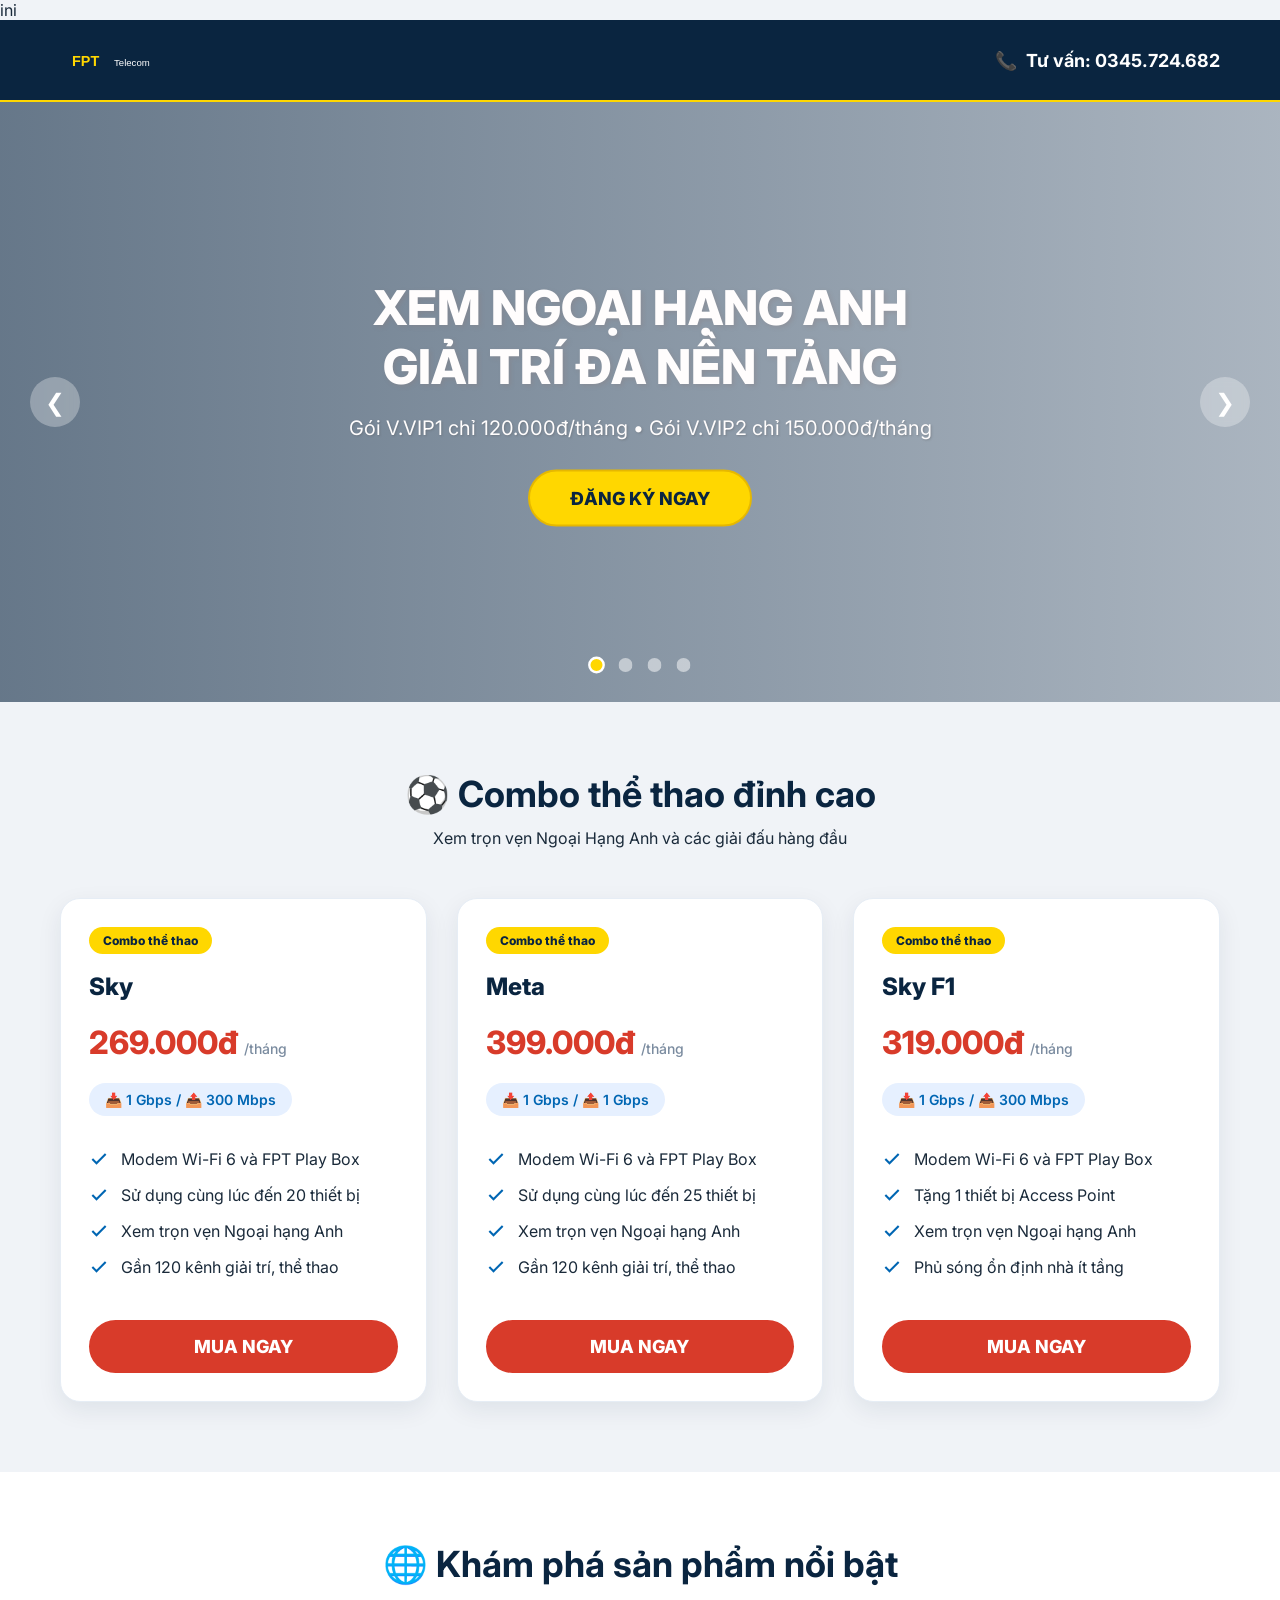
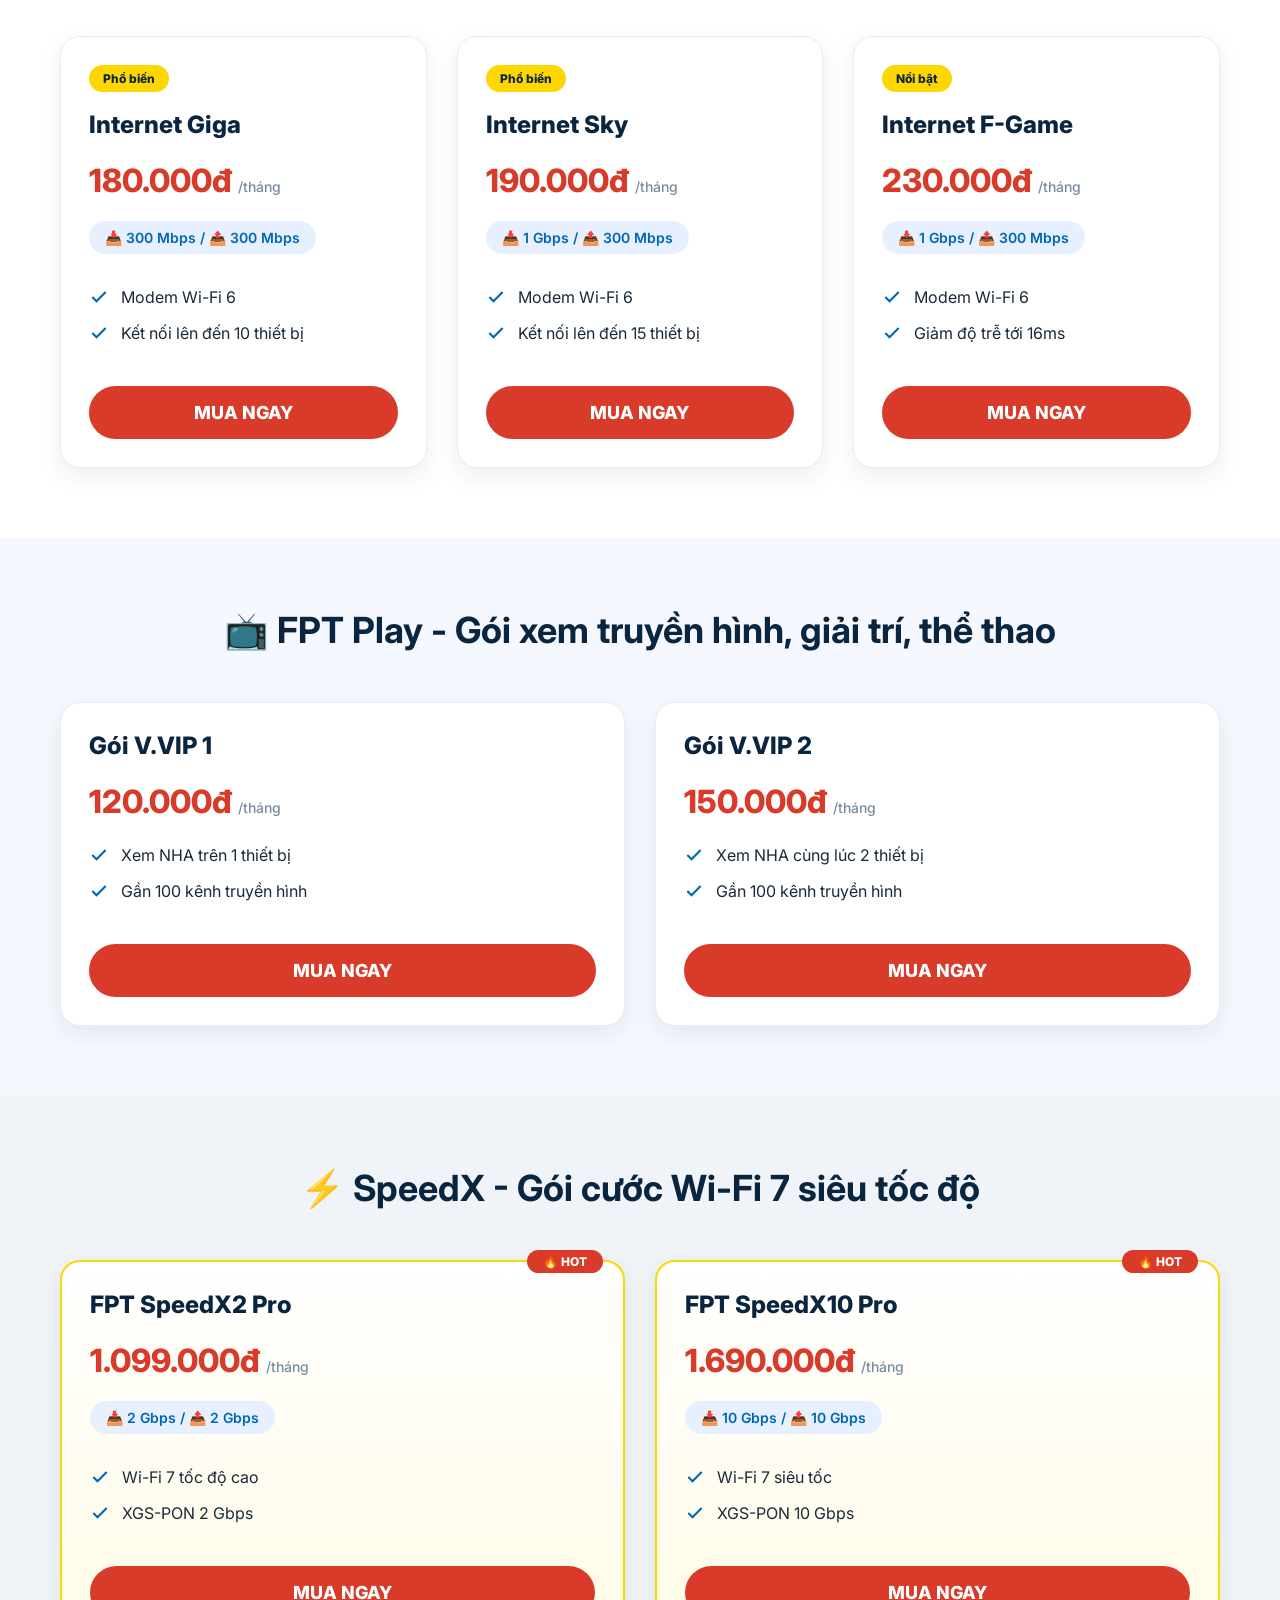
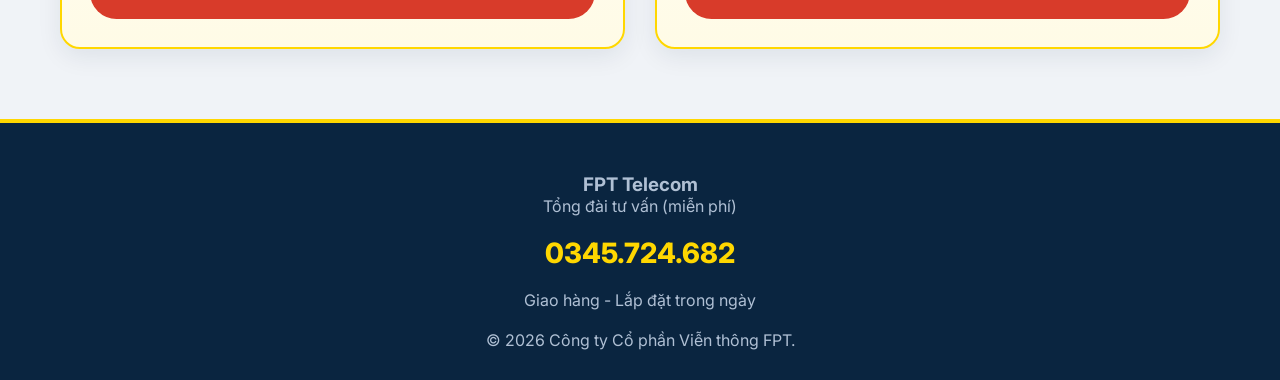
<file: ccc/index.html>
ini<!DOCTYPE html>
<html lang="vi">
<head>
    <meta charset="UTF-8">
    <meta name="viewport" content="width=device-width, initial-scale=1.0">
    <title>FPT Telecom - Internet - Truyền Hình - Ngoại Hạng Anh</title>
    <link href="https://fonts.googleapis.com/css2?family=Inter:wght@400;500;600;700;800&display=swap" rel="stylesheet">
    <style>
        * {
            margin: 0;
            padding: 0;
            box-sizing: border-box;
            font-family: 'Inter', sans-serif;
        }
        body {
            background: #f0f3f7;
            color: #1a2a3a;
        }
        .container {
            max-width: 1200px;
            margin: 0 auto;
            padding: 0 20px;
        }

        /* HEADER */
        .header {
            position: relative;
            background: #0a2540;
            padding: 15px 0;
            border-bottom: 2px solid #ffd700;
        }
        .header .container {
            display: flex;
            justify-content: space-between;
            align-items: center;
        }
        .logo {
            height: 50px;
            width: auto;
        }
        .logo img {
            height: 100%;
            width: auto;
        }
        .hotline-header {
            color: white;
            font-weight: 700;
            font-size: 18px;
        }
        .hotline-header span {
            color: #ffd700;
            margin-right: 5px;
        }

        /* SLIDER HERO - ĐÃ SỬA CĂN GIỮA */
        .hero {
            position: relative;
            width: 100%;
            height: 600px;
            overflow: hidden;
        }
        .slider-container {
            width: 100%;
            height: 100%;
            position: relative;
        }
        .slide {
            position: absolute;
            width: 100%;
            height: 100%;
            opacity: 0;
            transition: opacity 0.8s ease-in-out;
            background-size: cover;
            background-position: center;
            background-repeat: no-repeat;
        }
        .slide.active {
            opacity: 1;
        }
        .slide-overlay {
            position: absolute;
            top: 0;
            left: 0;
            width: 100%;
            height: 100%;
            background: linear-gradient(90deg, rgba(10,37,64,0.6) 0%, rgba(10,37,64,0.3) 100%);
        }
        .slide-content {
            position: absolute;
            top: 50%;
            left: 50%;
            transform: translate(-50%, -50%);
            width: 100%;
            max-width: 800px;
            color: rgb(255, 253, 253);
            z-index: 10;
            text-align: center;
            padding: 0 20px;
        }
        .slide-content h2 {
            font-size: 48px;
            font-weight: 800;
            margin-bottom: 20px;
            text-shadow: 2px 2px 4px rgba(139, 122, 122, 0.3);
        }
        .slide-content p {
            font-size: 20px;
            margin-bottom: 30px;
            text-shadow: 1px 1px 2px rgba(80, 75, 75, 0.3);
        }
        .slide-btn {
            background: #ffd700;
            color: #0a2540;
            border: none;
            border-radius: 50px;
            padding: 16px 40px;
            font-weight: 800;
            font-size: 18px;
            cursor: pointer;
            transition: 0.2s;
            border: 2px solid #e6b800;
            display: inline-block;
            margin: 0 auto;
        }
        .slide-btn:hover {
            background: #f0c800;
            transform: scale(1.05);
        }

        /* SLIDER CONTROLS - ĐÃ CĂN GIỮA */
        .slider-controls {
            position: absolute;
            bottom: 30px;
            left: 50%;
            transform: translateX(-50%);
            display: flex;
            gap: 15px;
            z-index: 20;
        }
        .slider-dot {
            width: 14px;
            height: 14px;
            border-radius: 50%;
            background: rgba(255,255,255,0.5);
            cursor: pointer;
            transition: 0.2s;
            border: 2px solid transparent;
        }
        .slider-dot.active {
            background: #ffd700;
            transform: scale(1.2);
            border-color: white;
        }
        .slider-arrow {
            position: absolute;
            top: 50%;
            transform: translateY(-50%);
            width: 50px;
            height: 50px;
            background: rgba(255,255,255,0.3);
            border-radius: 50%;
            display: flex;
            align-items: center;
            justify-content: center;
            font-size: 24px;
            color: white;
            cursor: pointer;
            z-index: 20;
            transition: 0.2s;
            backdrop-filter: blur(4px);
        }
        .slider-arrow:hover {
            background: rgba(255,215,0,0.8);
            color: #0a2540;
        }
        .slider-arrow.prev {
            left: 30px;
        }
        .slider-arrow.next {
            right: 30px;
        }

        /* CÁC PHẦN KHÁC GIỮ NGUYÊN */
        .section {
            padding: 70px 0;
        }
        .section-title {
            text-align: center;
            margin-bottom: 50px;
        }
        .section-title h2 {
            font-size: 36px;
            font-weight: 700;
            color: #0a2540;
            margin-bottom: 12px;
        }
        .card-grid {
            display: grid;
            grid-template-columns: repeat(auto-fit, minmax(320px, 1fr));
            gap: 30px;
        }
        .product-card {
            background: white;
            border-radius: 20px;
            padding: 28px;
            box-shadow: 0 8px 24px rgba(0, 35, 70, 0.08);
            border: 1px solid #e6edf5;
            transition: all 0.2s;
            display: flex;
            flex-direction: column;
        }
        .card-badge {
            display: inline-block;
            background: #ffd700;
            color: #0a2540;
            font-weight: 800;
            font-size: 12px;
            padding: 6px 14px;
            border-radius: 30px;
            width: fit-content;
            margin-bottom: 18px;
        }
        .card-title {
            font-size: 24px;
            font-weight: 800;
            margin-bottom: 10px;
            color: #0a2540;
        }
        .price {
            font-size: 32px;
            font-weight: 800;
            color: #d83b2a;
            margin: 12px 0 6px;
        }
        .price small {
            font-size: 14px;
            font-weight: 500;
            color: #7a8b9f;
        }
        .speed-tag {
            background: #e6f0ff;
            color: #0066b3;
            font-weight: 600;
            font-size: 14px;
            padding: 8px 16px;
            border-radius: 30px;
            width: fit-content;
            margin: 15px 0;
        }
        .features-list {
            list-style: none;
            margin: 10px 0 20px;
            flex-grow: 1;
        }
        .features-list li {
            padding: 8px 0 8px 32px;
            background: url('data:image/svg+xml;utf8,<svg xmlns="http://www.w3.org/2000/svg" width="20" height="20" viewBox="0 0 24 24" fill="none" stroke="%230066b3" stroke-width="2.5"><polyline points="20 6 9 17 4 12"></polyline></svg>') left center no-repeat;
            background-size: 20px;
        }
        .btn-buy {
            background: #d83b2a;
            color: white;
            border: none;
            border-radius: 50px;
            padding: 16px 20px;
            font-weight: 800;
            font-size: 18px;
            width: 100%;
            cursor: pointer;
            margin-top: 15px;
            transition: 0.2s;
        }
        .btn-buy:hover {
            background: #b12e1f;
        }
        .card-highlight {
            border: 2px solid #ffd700;
            background: linear-gradient(white, #fffbe6);
            position: relative;
        }
        .card-highlight::before {
            content: "🔥 HOT";
            position: absolute;
            top: -12px;
            right: 20px;
            background: #d83b2a;
            color: white;
            font-weight: 800;
            font-size: 12px;
            padding: 4px 16px;
            border-radius: 30px;
        }
        .footer {
            background: #0a2540;
            color: #b0c0d4;
            padding: 50px 0 30px;
            text-align: center;
            border-top: 4px solid #ffd700;
        }
        .footer .hotline-footer {
            font-size: 28px;
            font-weight: 800;
            color: #ffd700;
            margin: 20px 0;
        }

        /* MODAL POPUP */
        .modal-overlay {
            display: none;
            position: fixed;
            top: 0;
            left: 0;
            width: 100%;
            height: 100%;
            background: rgba(0,0,0,0.7);
            z-index: 1000;
            justify-content: center;
            align-items: center;
        }
        .modal-container {
            background: white;
            border-radius: 24px;
            padding: 40px;
            width: 90%;
            max-width: 450px;
            position: relative;
        }
        .modal-close {
            position: absolute;
            top: 15px;
            right: 20px;
            font-size: 28px;
            cursor: pointer;
        }
        .modal-title {
            font-size: 24px;
            font-weight: 800;
            color: #0a2540;
            margin-bottom: 25px;
            text-align: center;
        }
        .modal-product {
            background: #f5f8fe;
            padding: 12px;
            border-radius: 12px;
            margin-bottom: 20px;
            text-align: center;
            font-weight: 600;
        }
        .form-group {
            margin-bottom: 20px;
        }
        .form-group input, .form-group select, .form-group textarea {
            width: 100%;
            padding: 15px 18px;
            border: 2px solid #e0e7f0;
            border-radius: 50px;
            font-size: 15px;
            outline: none;
        }
        .form-group textarea {
            border-radius: 20px;
        }
        .btn-submit {
            background: #d83b2a;
            color: white;
            border: none;
            border-radius: 50px;
            padding: 18px;
            font-weight: 700;
            font-size: 18px;
            width: 100%;
            cursor: pointer;
        }
        .success-message {
            display: none;
            text-align: center;
            color: #28a745;
            font-weight: 600;
            margin-top: 15px;
        }
    </style>
</head>
<body>

    <!-- HEADER VỚI LOGO FPT -->
    <div class="header">
        <div class="container">
            <div class="logo">
                <img src="https://fpt.vn/frontend_layout_2025_vibecode/assets/images/logo-tet-2026-org.gif" alt="FPT Telecom" onerror="this.src='data:image/svg+xml;utf8,<svg xmlns=\'http://www.w3.org/2000/svg\' width=\'120\' height=\'50\' viewBox=\'0 0 200 60\'><rect width=\'200\' height=\'60\' fill=\'%230a2540\'/><text x=\'20\' y=\'40\' font-family=\'Arial\' font-size=\'24\' fill=\'%23ffd700\' font-weight=\'bold\'>FPT</text><text x=\'90\' y=\'40\' font-family=\'Arial\' font-size=\'16\' fill=\'white\'>Telecom</text></svg>'">
            </div>
            <div class="hotline-header">
                <span>📞</span> Tư vấn: 0345.724.682
            </div>
        </div>
    </div>

    <!-- SLIDER HERO - ĐÃ CĂN GIỮA HOÀN TOÀN -->
    <section class="hero">
        <div class="slider-container" id="slider">
            <!-- Slide 1 -->
            <div class="slide active" style="background-image: url('https://hi-static.fpt.vn/sys/shop/prod/2026-02-03/69819e59a50d7_Banner%20hero%20homepage%20web%201920x717%20%283%29.jpg')">
                <div class="slide-overlay"></div>
                <div class="slide-content">
                    <h2>XEM NGOẠI HẠNG ANH<br>GIẢI TRÍ ĐA NỀN TẢNG</h2>
                    <p>Gói V.VIP1 chỉ 120.000đ/tháng • Gói V.VIP2 chỉ 150.000đ/tháng</p>
                    <button class="slide-btn" onclick="openModal('Gói FPT Play V.VIP')">ĐĂNG KÝ NGAY</button>
                </div>
            </div>
            <!-- Slide 2 -->
            <div class="slide" style="background-image: url('https://hi-static.fpt.vn/sys/shop/prod/2026-02-03/6981baed4acc7_Banner%20hero%20homepage%20copy%20%281%29.png')">
                <div class="slide-overlay"></div>
                <div class="slide-content">
                    <h2>MANG NGOẠI HẠNG ANH<br>TỚI MỌI NHÀ</h2>
                    <p>Nhận thêm voucher 50K khi mua Combo Internet - Truyền hình - Ngoại hạng Anh</p>
                    <button class="slide-btn" onclick="openModal('Combo Internet + Truyền hình')">ĐĂNG KÝ NGAY</button>
                </div>
            </div>
            <!-- Slide 3 -->
            <div class="slide" style="background-image: url('https://hi-static.fpt.vn/sys/shop/prod/2026-02-25/699e98efbb17d_1_Homepage%20web%201920x717%20%281%29.jpg')">
                <div class="slide-overlay"></div>
                <div class="slide-content">
                    <h2>NÓNG CÙNG NGOẠI HẠNG<br>TRÚNG TV MỖI TUẦN</h2>
                    <p>Cơ hội trúng TV SONY, giải thưởng hấp dẫn</p>
                    <button class="slide-btn" onclick="openModal('Combo khuyến mãi đặc biệt')">ĐĂNG KÝ NGAY</button>
                </div>
            </div>
            <!-- Slide 4 -->
            <div class="slide" style="background-image: url('https://hi-static.fpt.vn/sys/shop/prod/2026-02-26/699fa6f8e35eb_Desktop-1920%C3%97717px%20-%20Safe-zone-%28v%C3%B9ng-an-to%C3%A0n%29-1440%C3%97500-px%20%281%29.jpg')">
                <div class="slide-overlay"></div>
                <div class="slide-content">
                    <h2>QUÀ NGẬP TRÀN<br>THÁNG 4 CAO NGẤT</h2>
                    <p>40 giải nhất - Cơ hội trúng thưởng lớn</p>
                    <button class="slide-btn" onclick="openModal('Gói cước ưu đãi tháng 4')">ĐĂNG KÝ NGAY</button>
                </div>
            </div>

            <!-- Slider controls -->
            <div class="slider-arrow prev" onclick="changeSlide(-1)">❮</div>
            <div class="slider-arrow next" onclick="changeSlide(1)">❯</div>
            
            <!-- Dots đã căn giữa -->
            <div class="slider-controls" id="sliderDots">
                <div class="slider-dot active" onclick="goToSlide(0)"></div>
                <div class="slider-dot" onclick="goToSlide(1)"></div>
                <div class="slider-dot" onclick="goToSlide(2)"></div>
                <div class="slider-dot" onclick="goToSlide(3)"></div>
            </div>
        </div>
    </section>

    <!-- COMBO THỂ THAO -->
    <section class="section">
        <div class="container">
            <div class="section-title">
                <h2>⚽ Combo thể thao đỉnh cao</h2>
                <p>Xem trọn vẹn Ngoại Hạng Anh và các giải đấu hàng đầu</p>
            </div>
            <div class="card-grid">
                <!-- Combo Sky -->
                <div class="product-card">
                    <span class="card-badge">Combo thể thao</span>
                    <div class="card-title">Sky</div>
                    <div class="price">269.000đ <small>/tháng</small></div>
                    <div class="speed-tag">📥 1 Gbps / 📤 300 Mbps</div>
                    <ul class="features-list">
                        <li>Modem Wi-Fi 6 và FPT Play Box</li>
                        <li>Sử dụng cùng lúc đến 20 thiết bị</li>
                        <li>Xem trọn vẹn Ngoại hạng Anh</li>
                        <li>Gần 120 kênh giải trí, thể thao</li>
                    </ul>
                    <button class="btn-buy" onclick="openModal('Sky - 299.000đ/tháng')">MUA NGAY</button>
                </div>

                <!-- Combo Meta -->
                <div class="product-card">
                    <span class="card-badge">Combo thể thao</span>
                    <div class="card-title">Meta</div>
                    <div class="price">399.000đ <small>/tháng</small></div>
                    <div class="speed-tag">📥 1 Gbps / 📤 1 Gbps</div>
                    <ul class="features-list">
                        <li>Modem Wi-Fi 6 và FPT Play Box</li>
                        <li>Sử dụng cùng lúc đến 25 thiết bị</li>
                        <li>Xem trọn vẹn Ngoại hạng Anh</li>
                        <li>Gần 120 kênh giải trí, thể thao</li>
                    </ul>
                    <button class="btn-buy" onclick="openModal('Meta - 399.000đ/tháng')">MUA NGAY</button>
                </div>

                <!-- Combo Sky F1 -->
                <div class="product-card">
                    <span class="card-badge">Combo thể thao</span>
                    <div class="card-title">Sky F1</div>
                    <div class="price">319.000đ <small>/tháng</small></div>
                    <div class="speed-tag">📥 1 Gbps / 📤 300 Mbps</div>
                    <ul class="features-list">
                        <li>Modem Wi-Fi 6 và FPT Play Box</li>
                        <li>Tặng 1 thiết bị Access Point</li>
                        <li>Xem trọn vẹn Ngoại hạng Anh</li>
                        <li>Phủ sóng ổn định nhà ít tầng</li>
                    </ul>
                    <button class="btn-buy" onclick="openModal('Sky F1 - 319.000đ/tháng')">MUA NGAY</button>
                </div>
            </div>
        </div>
    </section>

    <!-- CÁC PHẦN KHÁC GIỮ NGUYÊN (Internet, FPT Play, SpeedX) -->
    <section class="section" style="background: white;">
        <div class="container">
            <div class="section-title">
                <h2>🌐 Khám phá sản phẩm nổi bật</h2>
            </div>
            <div class="card-grid">
                <div class="product-card">
                    <span class="card-badge">Phổ biến</span>
                    <div class="card-title">Internet Giga</div>
                    <div class="price">180.000đ <small>/tháng</small></div>
                    <div class="speed-tag">📥 300 Mbps / 📤 300 Mbps</div>
                    <ul class="features-list">
                        <li>Modem Wi-Fi 6</li>
                        <li>Kết nối lên đến 10 thiết bị</li>
                    </ul>
                    <button class="btn-buy" onclick="openModal('Internet Giga - 180.000đ/tháng')">MUA NGAY</button>
                </div>
                <div class="product-card">
                    <span class="card-badge">Phổ biến</span>
                    <div class="card-title">Internet Sky</div>
                    <div class="price">190.000đ <small>/tháng</small></div>
                    <div class="speed-tag">📥 1 Gbps / 📤 300 Mbps</div>
                    <ul class="features-list">
                        <li>Modem Wi-Fi 6</li>
                        <li>Kết nối lên đến 15 thiết bị</li>
                    </ul>
                    <button class="btn-buy" onclick="openModal('Internet Sky - 190.000đ/tháng')">MUA NGAY</button>
                </div>
                <div class="product-card">
                    <span class="card-badge">Nổi bật</span>
                    <div class="card-title">Internet F-Game</div>
                    <div class="price">230.000đ <small>/tháng</small></div>
                    <div class="speed-tag">📥 1 Gbps / 📤 300 Mbps</div>
                    <ul class="features-list">
                        <li>Modem Wi-Fi 6</li>
                        <li>Giảm độ trễ tới 16ms</li>
                    </ul>
                    <button class="btn-buy" onclick="openModal('Internet F-Game - 230.000đ/tháng')">MUA NGAY</button>
                </div>
            </div>
        </div>
    </section>

    <!-- FPT PLAY -->
    <section class="section" style="background: #f5f8fe;">
        <div class="container">
            <div class="section-title">
                <h2>📺 FPT Play - Gói xem truyền hình, giải trí, thể thao</h2>
            </div>
            <div class="card-grid">
                <div class="product-card">
                    <div class="card-title">Gói V.VIP 1</div>
                    <div class="price">120.000đ <small>/tháng</small></div>
                    <ul class="features-list">
                        <li>Xem NHA trên 1 thiết bị</li>
                        <li>Gần 100 kênh truyền hình</li>
                    </ul>
                    <button class="btn-buy" onclick="openModal('Gói V.VIP 1 - 120.000đ/tháng')">MUA NGAY</button>
                </div>
                <div class="product-card">
                    <div class="card-title">Gói V.VIP 2</div>
                    <div class="price">150.000đ <small>/tháng</small></div>
                    <ul class="features-list">
                        <li>Xem NHA cùng lúc 2 thiết bị</li>
                        <li>Gần 100 kênh truyền hình</li>
                    </ul>
                    <button class="btn-buy" onclick="openModal('Gói V.VIP 2 - 150.000đ/tháng')">MUA NGAY</button>
                </div>
            </div>
        </div>
    </section>

    <!-- SPEEDX -->
    <section class="section">
        <div class="container">
            <div class="section-title">
                <h2>⚡ SpeedX - Gói cước Wi-Fi 7 siêu tốc độ</h2>
            </div>
            <div class="card-grid">
                <div class="product-card card-highlight">
                    <div class="card-title">FPT SpeedX2 Pro</div>
                    <div class="price">1.099.000đ <small>/tháng</small></div>
                    <div class="speed-tag">📥 2 Gbps / 📤 2 Gbps</div>
                    <ul class="features-list">
                        <li>Wi-Fi 7 tốc độ cao</li>
                        <li>XGS-PON 2 Gbps</li>
                    </ul>
                    <button class="btn-buy" onclick="openModal('SpeedX2 Pro - 1.099.000đ/tháng')">MUA NGAY</button>
                </div>
                <div class="product-card card-highlight">
                    <div class="card-title">FPT SpeedX10 Pro</div>
                    <div class="price">1.690.000đ <small>/tháng</small></div>
                    <div class="speed-tag">📥 10 Gbps / 📤 10 Gbps</div>
                    <ul class="features-list">
                        <li>Wi-Fi 7 siêu tốc</li>
                        <li>XGS-PON 10 Gbps</li>
                    </ul>
                    <button class="btn-buy" onclick="openModal('SpeedX10 Pro - 1.690.000đ/tháng')">MUA NGAY</button>
                </div>
            </div>
        </div>
    </section>

    <!-- POPUP FORM -->
    <div class="modal-overlay" id="modalOverlay">
        <div class="modal-container">
            <span class="modal-close" onclick="closeModal()">&times;</span>
            <div class="modal-title">ĐĂNG KÝ NGAY</div>
            <div class="modal-product" id="selectedProduct">Sản phẩm: Chưa chọn</div>
            
            <form id="registerForm" onsubmit="submitForm(event)">
                <div class="form-group">
                    <input type="text" id="fullname" placeholder="Họ và tên *" required>
                </div>
                <div class="form-group">
                    <input type="tel" id="phone" placeholder="Số điện thoại *" required>
                </div>
                <div class="form-group">
                     <input id="province" rows="3" placeholder="Tỉnh" required></textarea>
                </div>
                <div class="form-group">
                    <textarea id="address" rows="3" placeholder="Địa chỉ cụ thể *" required></textarea>
                </div>
                <div class="form-group">
                    <textarea id="notes" rows="2" placeholder="Ghi chú thêm"></textarea>
                </div>
                
                <button type="submit" class="btn-submit">GỬI ĐĂNG KÝ</button>
                <div id="successMessage" class="success-message">✓ Đã gửi thông tin thành công!</div>
            </form>
        </div>
    </div>

    <!-- FOOTER -->
    <footer class="footer">
        <div class="container">
            <h3>FPT Telecom</h3>
            <p>Tổng đài tư vấn (miễn phí)</p>
            <div class="hotline-footer">0345.724.682</div>
            <p style="margin: 20px 0;">Giao hàng - Lắp đặt trong ngày</p>
            <div class="copyright">
                © 2026 Công ty Cổ phần Viễn thông FPT.
            </div>
        </div>
    </footer>

    <script>
        // Slider functionality
        let currentSlide = 0;
        const slides = document.querySelectorAll('.slide');
        const dots = document.querySelectorAll('.slider-dot');
        let autoSlideInterval;

        function showSlide(index) {
            if (index >= slides.length) index = 0;
            if (index < 0) index = slides.length - 1;
            
            slides.forEach(slide => slide.classList.remove('active'));
            dots.forEach(dot => dot.classList.remove('active'));
            
            slides[index].classList.add('active');
            dots[index].classList.add('active');
            currentSlide = index;
        }

        function changeSlide(direction) {
            showSlide(currentSlide + direction);
            resetAutoSlide();
        }

        function goToSlide(index) {
            showSlide(index);
            resetAutoSlide();
        }

        function resetAutoSlide() {
            clearInterval(autoSlideInterval);
            autoSlideInterval = setInterval(() => {
                showSlide(currentSlide + 1);
            }, 5000);
        }

        // Start auto slide
        autoSlideInterval = setInterval(() => {
            showSlide(currentSlide + 1);
        }, 5000);

        // Modal functions
        const modal = document.getElementById('modalOverlay');
        const selectedProductSpan = document.getElementById('selectedProduct');

        function openModal(productName) {
            selectedProductSpan.textContent = `Sản phẩm: ${productName}`;
            modal.style.display = 'flex';
        }

        function closeModal() {
            modal.style.display = 'none';
        }

        window.onclick = function(event) {
            if (event.target == modal) {
                closeModal();
            }
        }

        // Form submission
   function submitForm(event) {
    event.preventDefault();
    
    const formData = {
        product: selectedProductSpan.textContent.replace('Sản phẩm: ', ''),
        fullname: document.getElementById('fullname').value,
        phone: document.getElementById('phone').value,
        province: document.getElementById('province').value,
        address: document.getElementById('address').value,
        notes: document.getElementById('notes').value
    };

    const GOOGLE_SCRIPT_URL = "https://script.google.com/macros/s/AKfycbz1vCJ1A6eQgEKGq11Up7cKGGl_KbItYwUjBAOeLLIuaNLu6U6YTpZ9TkRrv4JbXVDL/exec";

fetch(GOOGLE_SCRIPT_URL, {
    method: 'POST',
    body: JSON.stringify(formData),
    mode: 'no-cors'
});

document.getElementById('successMessage').style.display = 'block';

setTimeout(() => {
    document.getElementById('registerForm').reset();
    closeModal();
    document.getElementById('successMessage').style.display = 'none';
}, 3000);

    console.log('Form data:', formData);
}
    </script>
</body>
</html>
</file>
